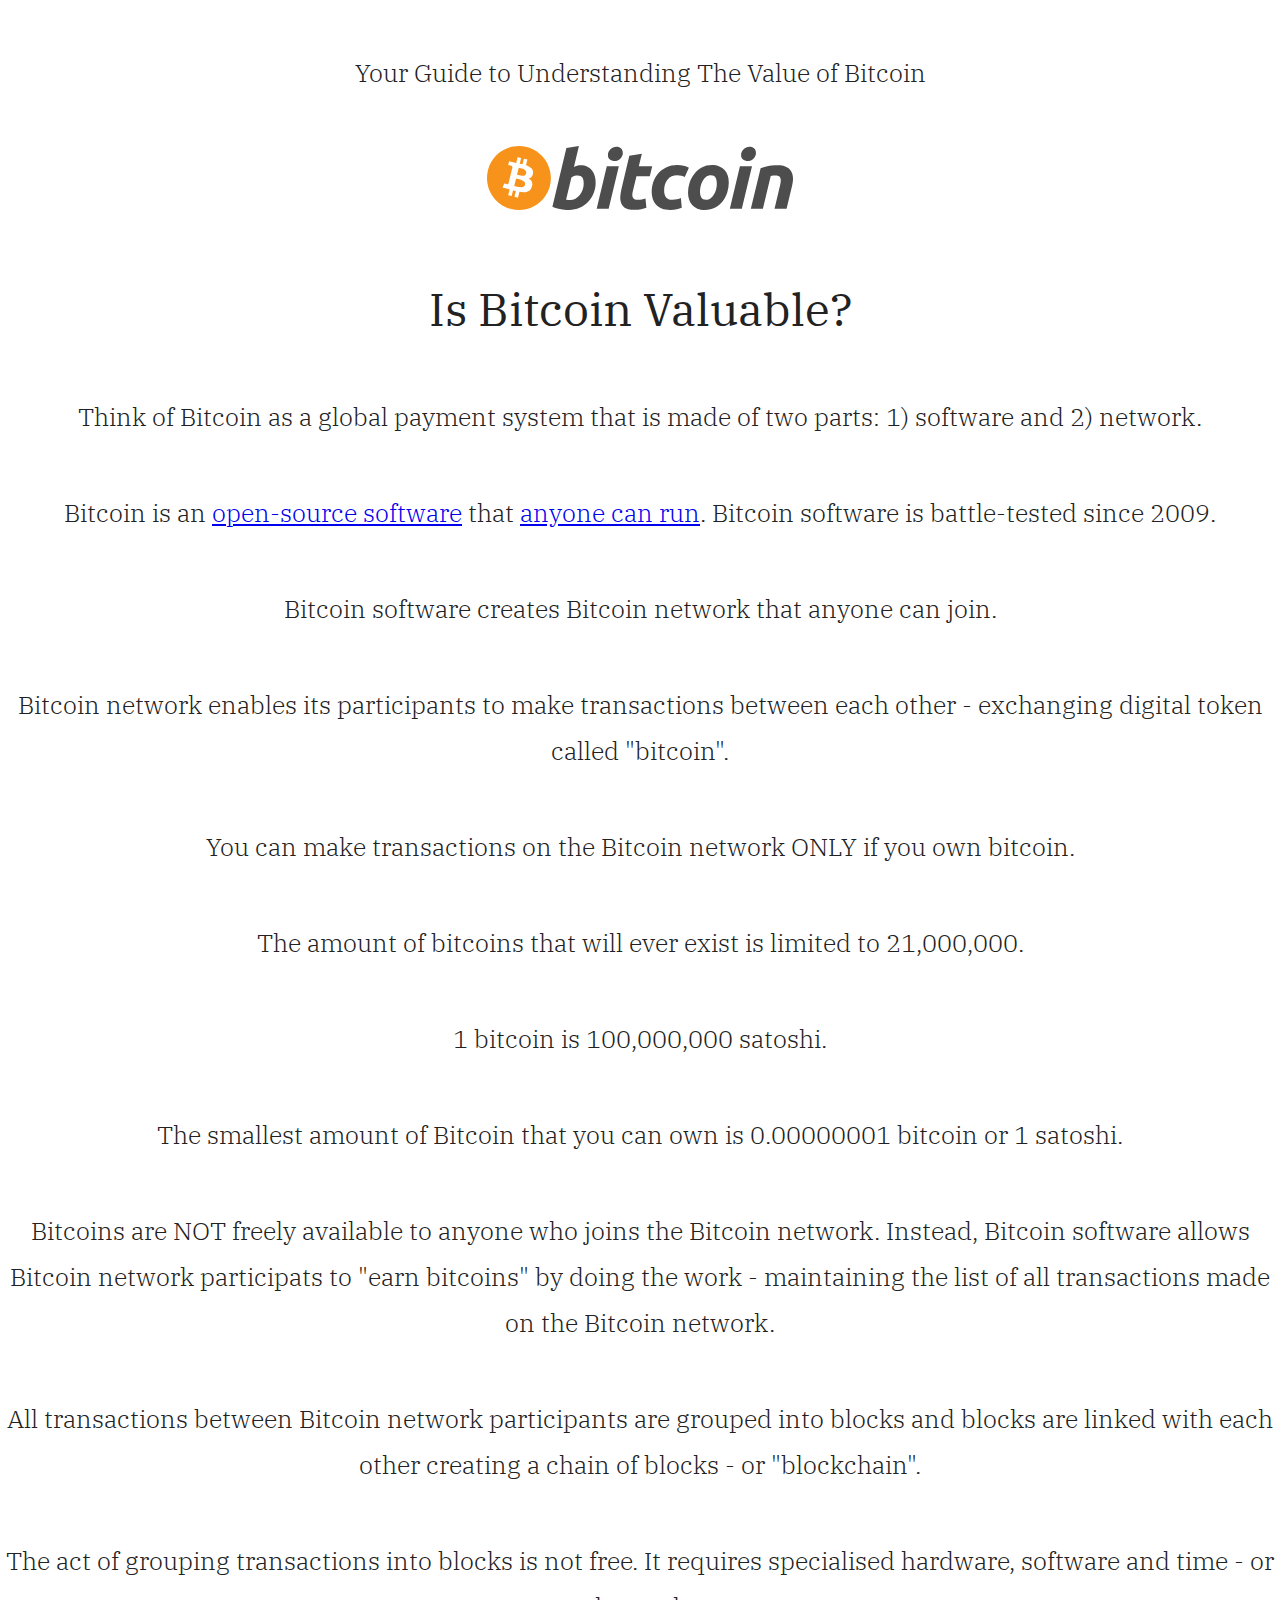
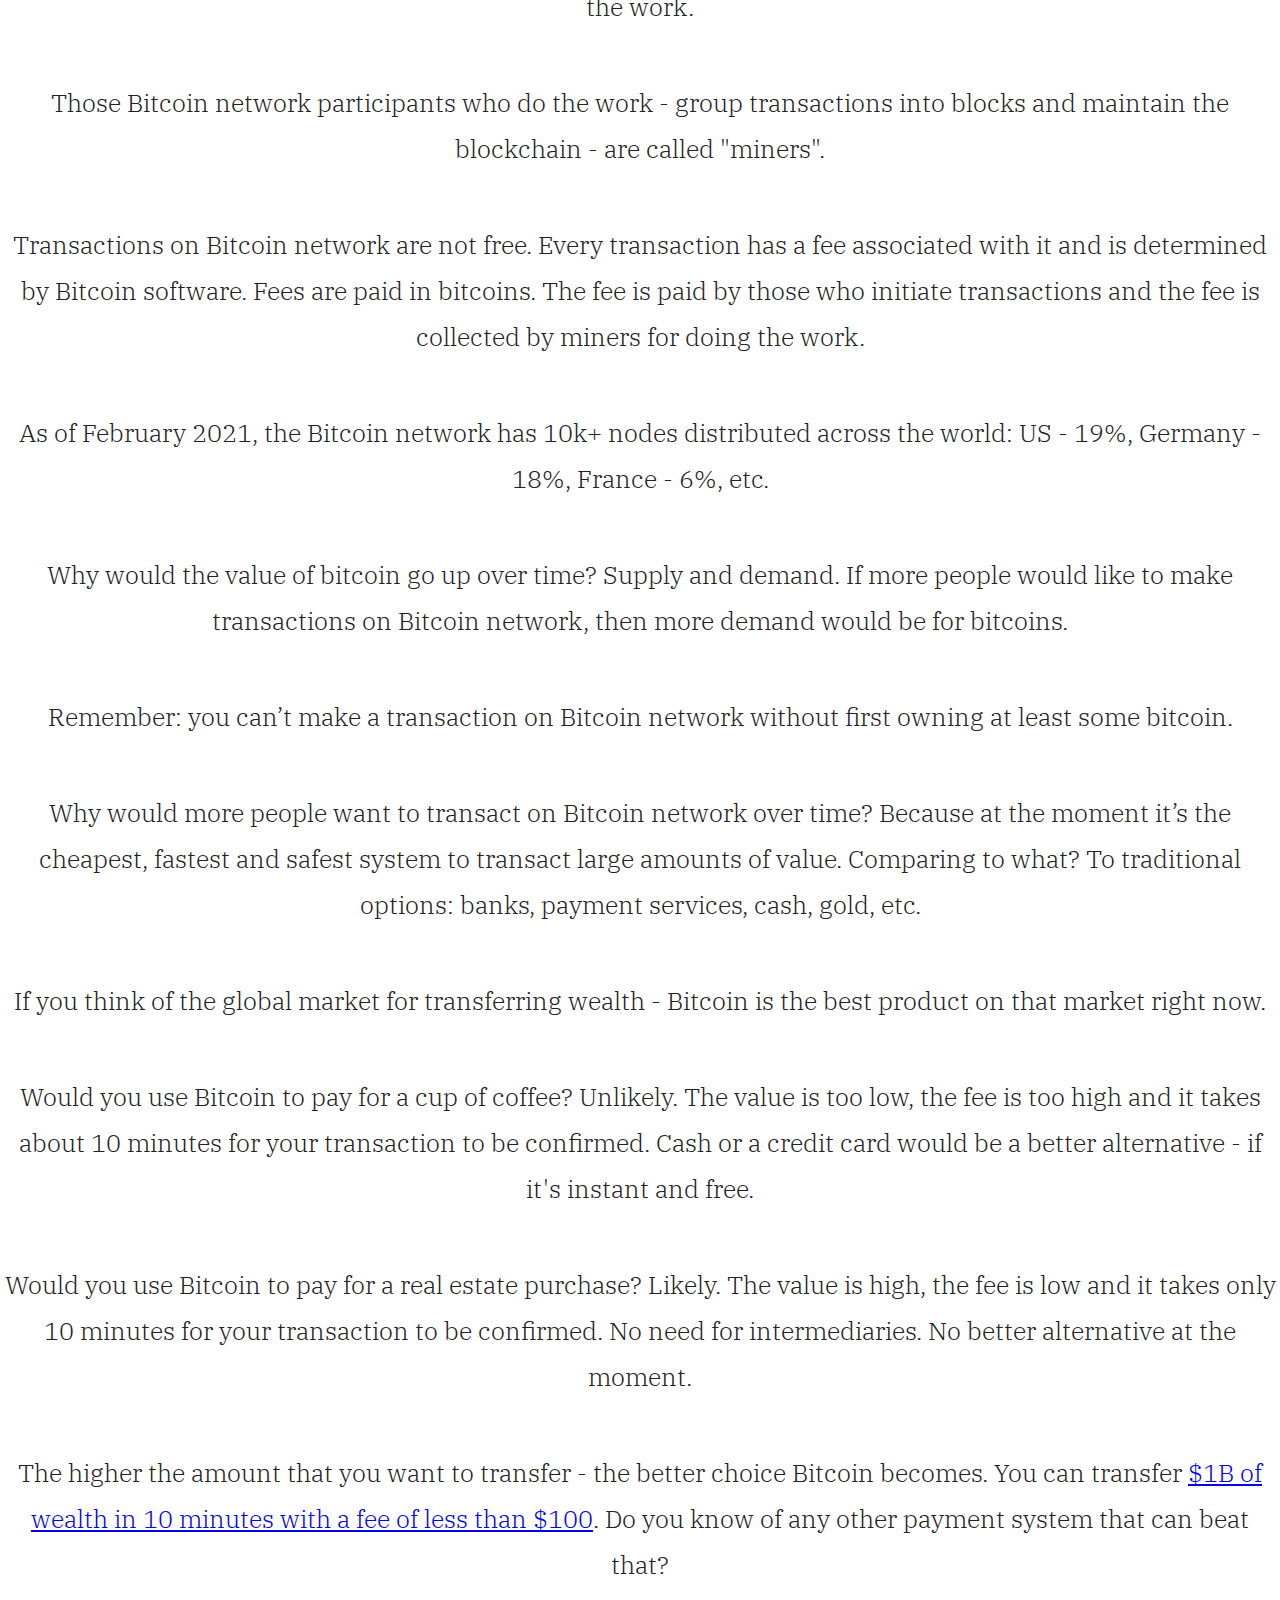
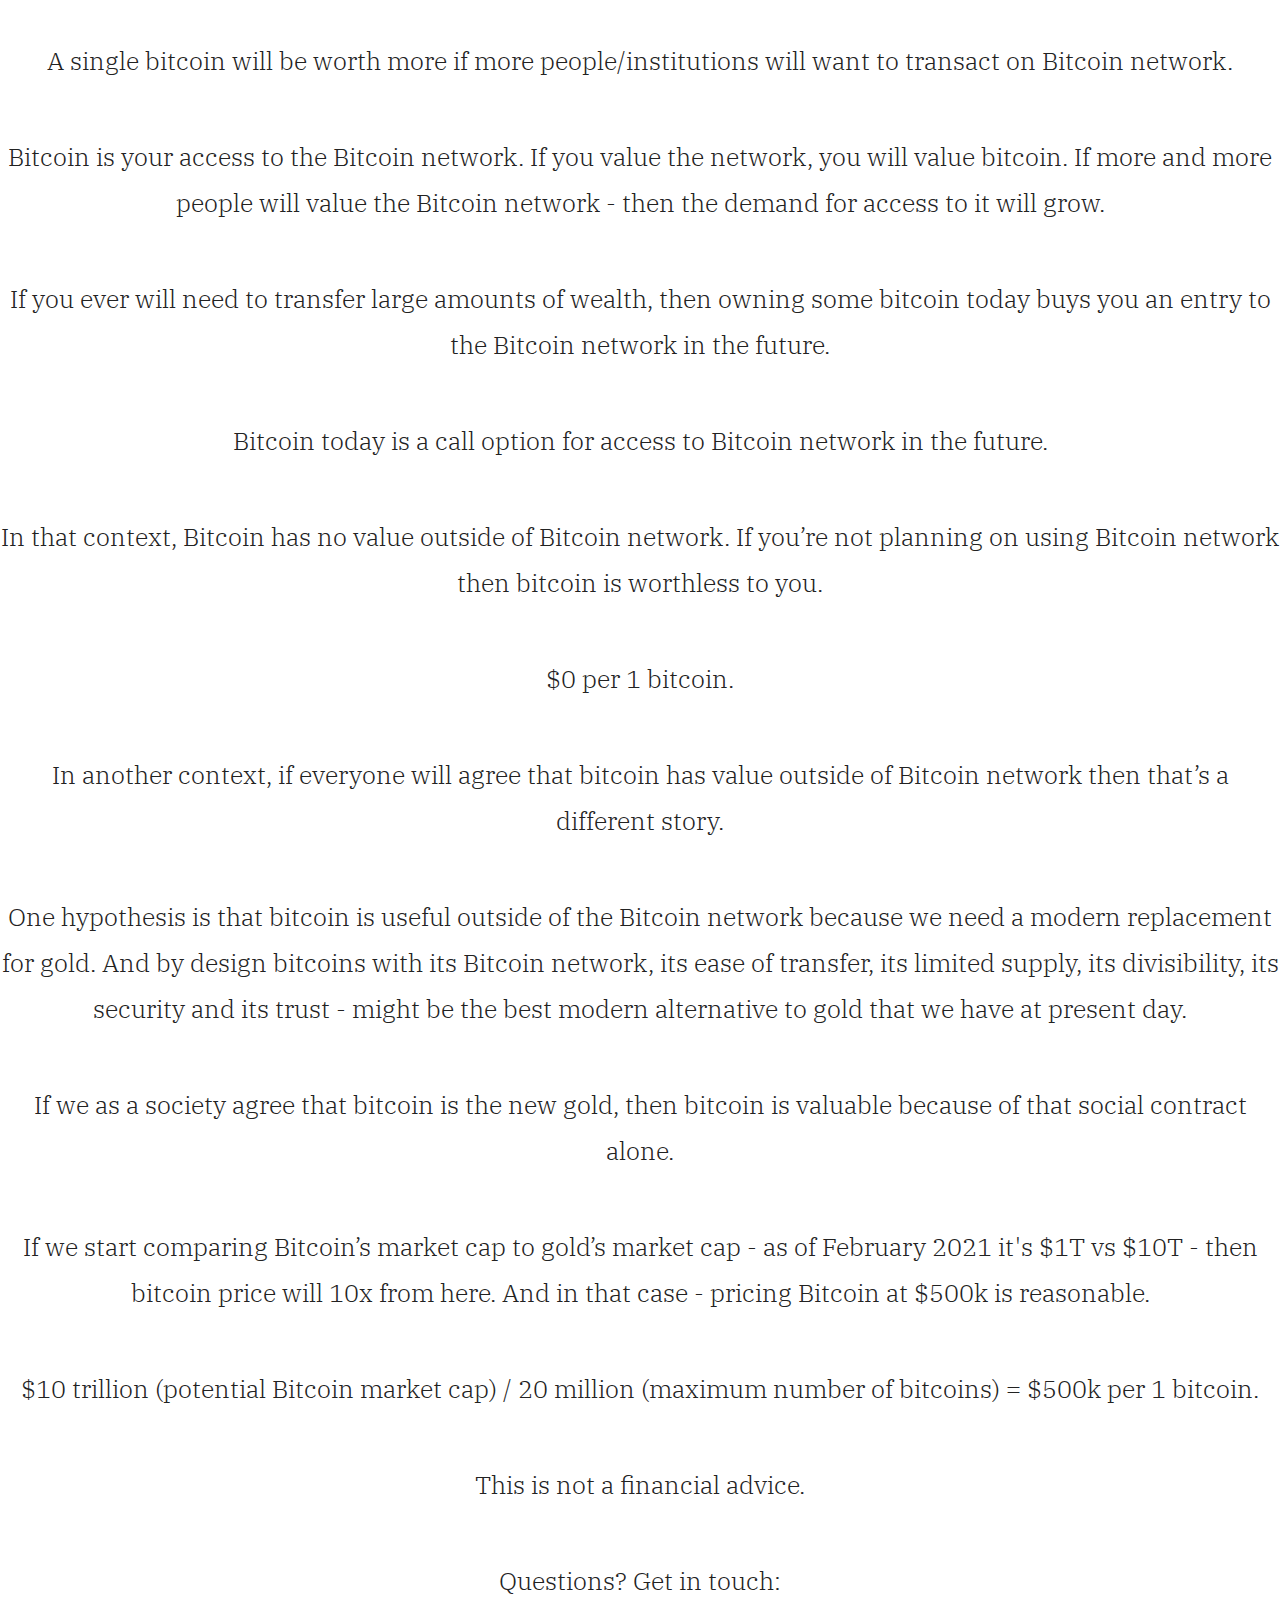
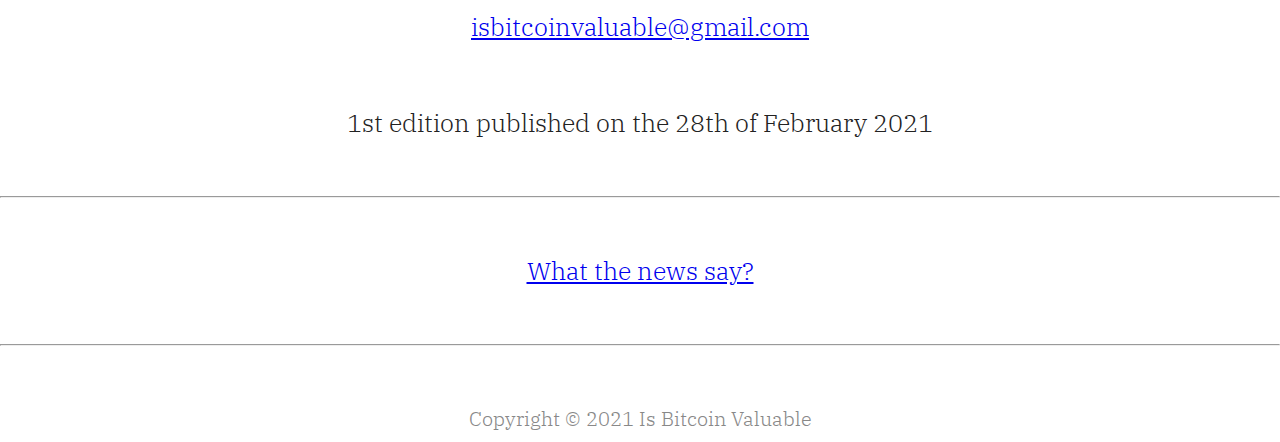
<file: docs/index.html>
<!DOCTYPE html>

<html lang="en">
  <head>
    <meta charset="utf-8" />
    <meta
      name="viewport"
      content="width=device-width, initial-scale=1, shrink-to-fit=no"
    />

    <title>Is Bitcoin Valuable?</title>

    <meta name="description" content="Is Bitcoin valuable?" />

    <link
      rel="stylesheet"
      href="https://stackpath.bootstrapcdn.com/bootstrap/4.1.3/css/bootstrap.min.css"
      integrity="sha384-MCw98/SFnGE8fJT3GXwEOngsV7Zt27NXFoaoApmYm81iuXoPkFOJwJ8ERdknLPMO"
      crossorigin="anonymous"
    />

    <link
      href="https://fonts.googleapis.com/css?family=IBM+Plex+Serif:300,300i,400,400i,500,500i,600,600i,700i"
      rel="stylesheet"
    />

    <link
      href="https://fonts.googleapis.com/css?family=Roboto:300,400,400i,500,700"
      rel="stylesheet"
    />

    <link
      rel="stylesheet"
      href="https://maxcdn.bootstrapcdn.com/font-awesome/4.7.0/css/font-awesome.min.css"
    />

    <link rel="stylesheet" href="./styles.css" />

    <!--[if lt IE 9]>
      <script src="https://cdnjs.cloudflare.com/ajax/libs/html5shiv/3.7.3/html5shiv.js"></script>
    <![endif]-->
  </head>

  <body>
    <div class="container">
      <div class="row">
        <div class="col-md-8 offset-md-2">
          <p class="font-italic">
            Your Guide to Understanding The Value of Bitcoin
          </p>

          <img src="./bitcoin_logo.svg" alt="Bitcoin logo" />

          <h1>Is Bitcoin Valuable?</h1>

          <p>
            Think of Bitcoin as a global payment system that is made of two
            parts: 1) software and 2) network.
          </p>

          <p>
            Bitcoin is an
            <a href="https://github.com/bitcoin/bitcoin"
              >open-source software</a
            >
            that
            <a href="https://bitcoin.org/en/bitcoin-core/">anyone can run</a>.
            Bitcoin software is battle-tested since 2009.
          </p>

          <p>Bitcoin software creates Bitcoin network that anyone can join.</p>

          <p>
            Bitcoin network enables its participants to make transactions
            between each other - exchanging digital token called "bitcoin".
          </p>

          <p>
            You can make transactions on the Bitcoin network ONLY if you own
            bitcoin.
          </p>

          <p>
            The amount of bitcoins that will ever exist is limited to
            21,000,000.
          </p>

          <p>1 bitcoin is 100,000,000 satoshi.</p>

          <p>
            The smallest amount of Bitcoin that you can own is 0.00000001
            bitcoin or 1 satoshi.
          </p>

          <p>
            Bitcoins are NOT freely available to anyone who joins the Bitcoin
            network. Instead, Bitcoin software allows Bitcoin network
            participats to "earn bitcoins" by doing the work - maintaining the
            list of all transactions made on the Bitcoin network.
          </p>

          <p>
            All transactions between Bitcoin network participants are grouped
            into blocks and blocks are linked with each other creating a chain
            of blocks - or "blockchain".
          </p>

          <p>
            The act of grouping transactions into blocks is not free. It
            requires specialised hardware, software and time - or the work.
          </p>

          <p>
            Those Bitcoin network participants who do the work - group
            transactions into blocks and maintain the blockchain - are called
            "miners".
          </p>

          <p>
            Transactions on Bitcoin network are not free. Every transaction has
            a fee associated with it and is determined by Bitcoin software. Fees
            are paid in bitcoins. The fee is paid by those who initiate
            transactions and the fee is collected by miners for doing the work.
          </p>

          <p>
            As of February 2021, the Bitcoin network has 10k+ nodes distributed
            across the world: US - 19%, Germany - 18%, France - 6%, etc.
          </p>

          <p>
            Why would the value of bitcoin go up over time? Supply and demand.
            If more people would like to make transactions on Bitcoin network,
            then more demand would be for bitcoins.
          </p>

          <p>
            Remember: you can’t make a transaction on Bitcoin network without
            first owning at least some bitcoin.
          </p>

          <p>
            Why would more people want to transact on Bitcoin network over time?
            Because at the moment it’s the cheapest, fastest and safest system
            to transact large amounts of value. Comparing to what? To
            traditional options: banks, payment services, cash, gold, etc.
          </p>

          <p>
            If you think of the global market for transferring wealth - Bitcoin
            is the best product on that market right now.
          </p>

          <p>
            Would you use Bitcoin to pay for a cup of coffee? Unlikely. The
            value is too low, the fee is too high and it takes about 10 minutes
            for your transaction to be confirmed. Cash or a credit card would be
            a better alternative - if it's instant and free.
          </p>

          <p>
            Would you use Bitcoin to pay for a real estate purchase? Likely. The
            value is high, the fee is low and it takes only 10 minutes for your
            transaction to be confirmed. No need for intermediaries. No better
            alternative at the moment.
          </p>

          <p>
            The higher the amount that you want to transfer - the better choice
            Bitcoin becomes. You can transfer
            <a
              href="https://www.cryptovantage.com/news/here-are-the-5-biggest-bitcoin-transactions-in-history/"
              >$1B of wealth in 10 minutes with a fee of less than $100</a
            >. Do you know of any other payment system that can beat that?
          </p>

          <p>
            A single bitcoin will be worth more if more people/institutions will
            want to transact on Bitcoin network.
          </p>

          <p>
            Bitcoin is your access to the Bitcoin network. If you value the
            network, you will value bitcoin. If more and more people will value
            the Bitcoin network - then the demand for access to it will grow.
          </p>

          <p>
            If you ever will need to transfer large amounts of wealth, then
            owning some bitcoin today buys you an entry to the Bitcoin network
            in the future.
          </p>

          <p>
            Bitcoin today is a call option for access to Bitcoin network in the
            future.
          </p>

          <p>
            In that context, Bitcoin has no value outside of Bitcoin network. If
            you’re not planning on using Bitcoin network then bitcoin is
            worthless to you.
          </p>

          <p>$0 per 1 bitcoin.</p>

          <p>
            In another context, if everyone will agree that bitcoin has value
            outside of Bitcoin network then that’s a different story.
          </p>

          <p>
            One hypothesis is that bitcoin is useful outside of the Bitcoin
            network because we need a modern replacement for gold. And by design
            bitcoins with its Bitcoin network, its ease of transfer, its limited
            supply, its divisibility, its security and its trust - might be the
            best modern alternative to gold that we have at present day.
          </p>

          <p>
            If we as a society agree that bitcoin is the new gold, then bitcoin
            is valuable because of that social contract alone.
          </p>

          <p>
            If we start comparing Bitcoin’s market cap to gold’s market cap - as
            of February 2021 it's $1T vs $10T - then bitcoin price will 10x from
            here. And in that case - pricing Bitcoin at $500k is reasonable.
          </p>

          <p>
            $10 trillion (potential Bitcoin market cap) / 20 million (maximum
            number of bitcoins) = $500k per 1 bitcoin.
          </p>

          <p>This is not a financial advice.</p>

          <p>
            Questions? Get in touch:<br />
            <a href="mailto:isbitcoinvaluable@gmail.com"
              >isbitcoinvaluable@gmail.com</a
            >
          </p>

          <p>1st edition published on the 28th of February 2021</p>

          <hr />

          <p><a href="/what-the-news-say">What the news say?</a></p>

          <hr />

          <p class="copyright">Copyright © 2021 Is Bitcoin Valuable</p>
        </div>
      </div>
    </div>

    <!-- Global site tag (gtag.js) - Google Analytics -->
    <script
      async
      src="https://www.googletagmanager.com/gtag/js?id=G-56R2W9R5CM"
    ></script>
    <script>
      window.dataLayer = window.dataLayer || [];
      function gtag() {
        dataLayer.push(arguments);
      }
      gtag("js", new Date());

      gtag("config", "G-56R2W9R5CM");
    </script>
  </body>
</html>
</file>
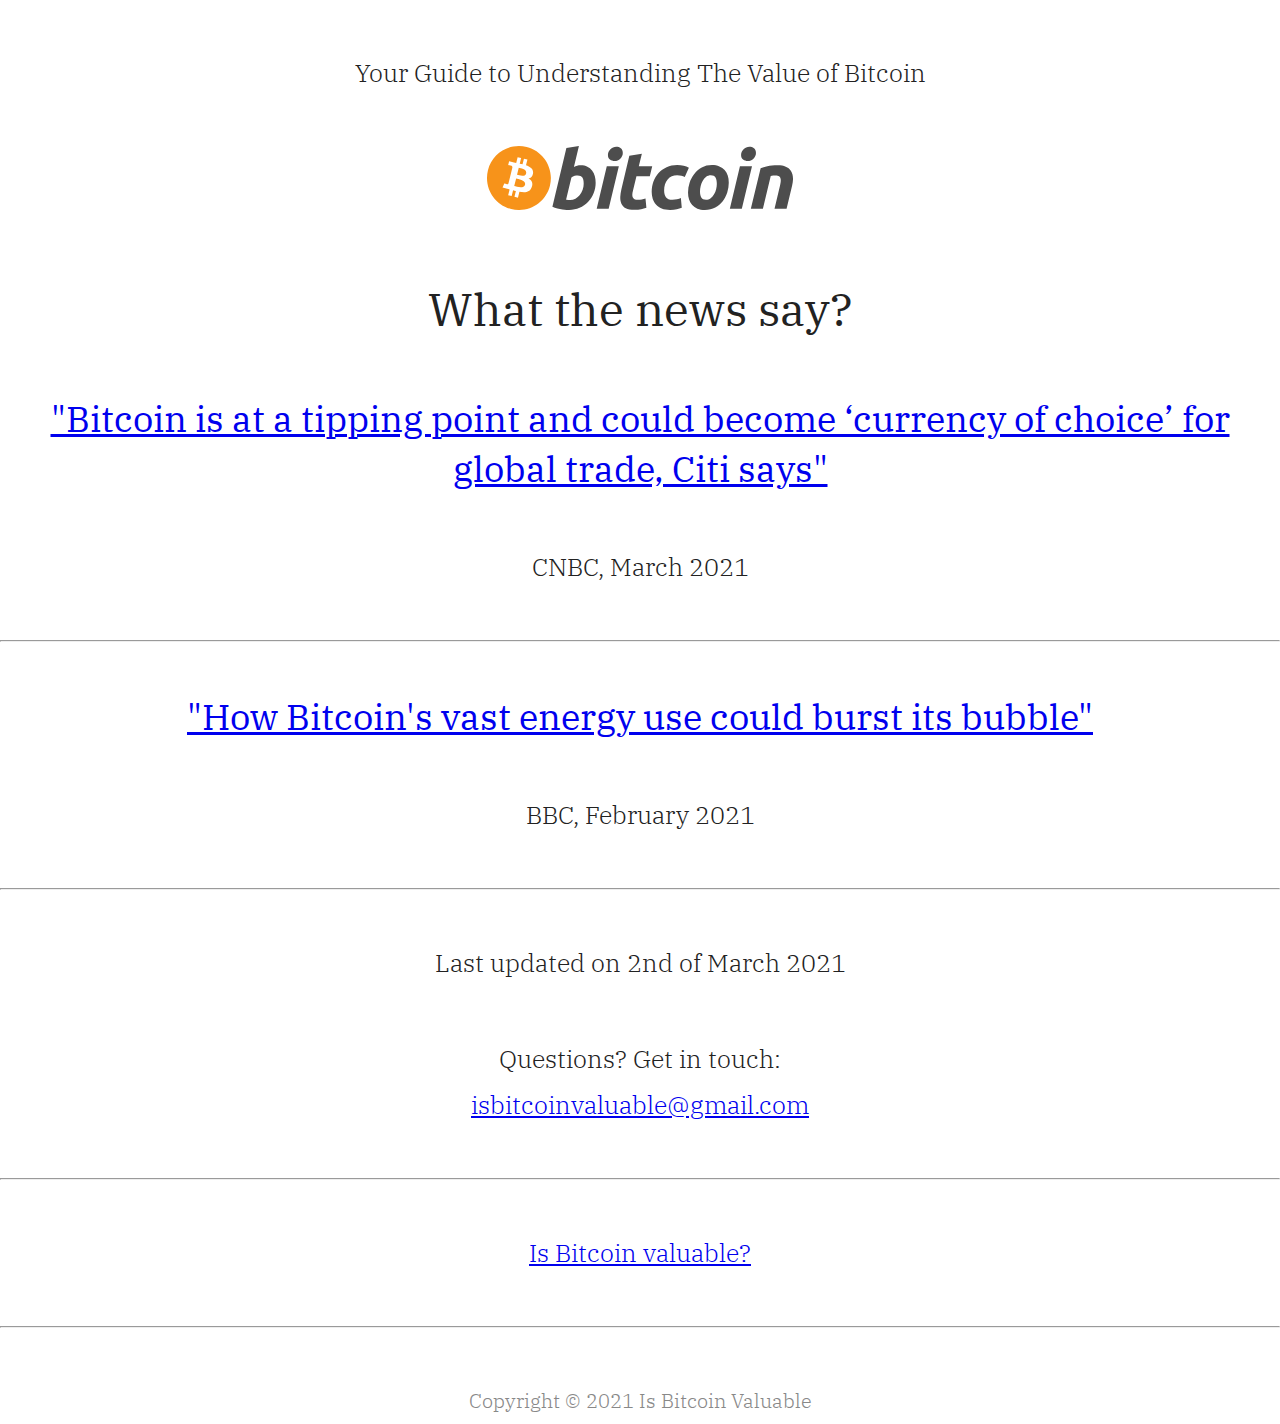
<file: docs/what-the-news-say/index.html>
<!DOCTYPE html>

<html lang="en">
  <head>
    <meta charset="utf-8" />
    <meta
      name="viewport"
      content="width=device-width, initial-scale=1, shrink-to-fit=no"
    />

    <title>Is Bitcoin Valuable?</title>

    <meta name="description" content="Is Bitcoin valuable?" />

    <link
      rel="stylesheet"
      href="https://stackpath.bootstrapcdn.com/bootstrap/4.1.3/css/bootstrap.min.css"
      integrity="sha384-MCw98/SFnGE8fJT3GXwEOngsV7Zt27NXFoaoApmYm81iuXoPkFOJwJ8ERdknLPMO"
      crossorigin="anonymous"
    />

    <link
      href="https://fonts.googleapis.com/css?family=IBM+Plex+Serif:300,300i,400,400i,500,500i,600,600i,700i"
      rel="stylesheet"
    />

    <link
      href="https://fonts.googleapis.com/css?family=Roboto:300,400,400i,500,700"
      rel="stylesheet"
    />

    <link
      rel="stylesheet"
      href="https://maxcdn.bootstrapcdn.com/font-awesome/4.7.0/css/font-awesome.min.css"
    />

    <link rel="stylesheet" href="./styles.css" />

    <!--[if lt IE 9]>
      <script src="https://cdnjs.cloudflare.com/ajax/libs/html5shiv/3.7.3/html5shiv.js"></script>
    <![endif]-->
  </head>

  <body>
    <div class="container">
      <div class="row">
        <div class="col-md-8 offset-md-2">
          <p class="font-italic">
            Your Guide to Understanding The Value of Bitcoin
          </p>

          <img src="./bitcoin_logo.svg" alt="Bitcoin logo" />

          <h1>What the news say?</h1>

          <h2>
            <a
              href="https://www.cnbc.com/2021/03/01/bitcoin-btc-is-at-a-tipping-point-citi-says.html"
              >"Bitcoin is at a tipping point and could become ‘currency of
              choice’ for global trade, Citi says"</a
            >
          </h2>
          <p class="font-italic">CNBC, March 2021</p>

          <hr />

          <h2>
            <a href="https://www.bbc.com/news/science-environment-56215787"
              >"How Bitcoin's vast energy use could burst its bubble"</a
            >
          </h2>
          <p class="font-italic">BBC, February 2021</p>

          <hr />

          <p>Last updated on 2nd of March 2021</p>

          <p>
            Questions? Get in touch:<br />
            <a href="mailto:isbitcoinvaluable@gmail.com"
              >isbitcoinvaluable@gmail.com</a
            >
          </p>

          <hr />

          <p><a href="/">Is Bitcoin valuable?</a></p>

          <hr />

          <p class="copyright">Copyright © 2021 Is Bitcoin Valuable</p>
        </div>
      </div>
    </div>

    <!-- Global site tag (gtag.js) - Google Analytics -->
    <script
      async
      src="https://www.googletagmanager.com/gtag/js?id=G-56R2W9R5CM"
    ></script>
    <script>
      window.dataLayer = window.dataLayer || [];
      function gtag() {
        dataLayer.push(arguments);
      }
      gtag("js", new Date());

      gtag("config", "G-56R2W9R5CM");
    </script>
  </body>
</html>
</file>
<file: docs/styles.css>
/*

Colours:

#4a39e2;

*/

html {
  height: 100%;
  margin: 0;
  padding: 0;
  color: #222;
}

body {
  font-family: "IBM Plex Serif", serif;
  text-align: center;
  margin: 0;
  padding: 0;
}

h1 {
  font-size: 46px;
  font-weight: 400;
  line-height: 70px;
  margin: 60px 0 20px;
}

h1 small {
  font-weight: 400;
}

.book-cover {
  max-width: 100%;
}

h2 {
  font-size: 36px;
  font-weight: 400;
  line-height: 50px;
  margin: 50px 0;
}

p,
ul {
  font-size: 25px;
  font-weight: 300;
  margin: 50px 0;
  word-wrap: break-word;
  line-height: 46px;
}

small {
  font-weight: 300;
}

.btn-cta {
  font-family: "Roboto", sans-serif;
}

.product {
  margin-top: 50px;
  margin-bottom: 100px;
}

.price {
  font-size: 2.5rem;
}

.price del {
  color: #777;
  font-size: 1.5rem;
}

.price small {
  color: #777;
  font-size: 1.2rem;
}

.social-link {
  font-size: 2em;
  text-decoration: none;
  margin: 0 20px;
}

ul {
  margin: 0;
  padding: 0;
}

li {
  list-style: none;
  margin: 50px 0;
  padding: 0;
}

.book-chapter {
  color: #222;
  font-style: italic;
}

.work-in-progress {
  color: #888;
}

.copyright {
  font-size: 20px;
  color: #888;
}

blockquote {
  margin: 0;
}

blockquote.recommendation {
  margin-bottom: 60px;
}

.subscribe {
  padding-bottom: 40px;
}
</file>
<file: docs/what-the-news-say/styles.css>
/*

Colours:

#4a39e2;

*/

html {
  height: 100%;
  margin: 0;
  padding: 0;
  color: #222;
}

body {
  font-family: "IBM Plex Serif", serif;
  text-align: center;
  margin: 0;
  padding: 0;
}

h1 {
  font-size: 46px;
  font-weight: 400;
  line-height: 70px;
  margin: 60px 0 20px;
}

h1 small {
  font-weight: 400;
}

.book-cover {
  max-width: 100%;
}

h2 {
  font-size: 36px;
  font-weight: 400;
  line-height: 50px;
  margin: 50px 0;
}

p,
ul {
  font-size: 25px;
  font-weight: 300;
  margin: 50px 0;
  word-wrap: break-word;
  line-height: 46px;
}

small {
  font-weight: 300;
}

.btn-cta {
  font-family: "Roboto", sans-serif;
}

.product {
  margin-top: 50px;
  margin-bottom: 100px;
}

.price {
  font-size: 2.5rem;
}

.price del {
  color: #777;
  font-size: 1.5rem;
}

.price small {
  color: #777;
  font-size: 1.2rem;
}

.social-link {
  font-size: 2em;
  text-decoration: none;
  margin: 0 20px;
}

ul {
  margin: 0;
  padding: 0;
}

li {
  list-style: none;
  margin: 50px 0;
  padding: 0;
}

.book-chapter {
  color: #222;
  font-style: italic;
}

.work-in-progress {
  color: #888;
}

.copyright {
  font-size: 20px;
  color: #888;
}

blockquote {
  margin: 0;
}

blockquote.recommendation {
  margin-bottom: 60px;
}

.subscribe {
  padding-bottom: 40px;
}
</file>
